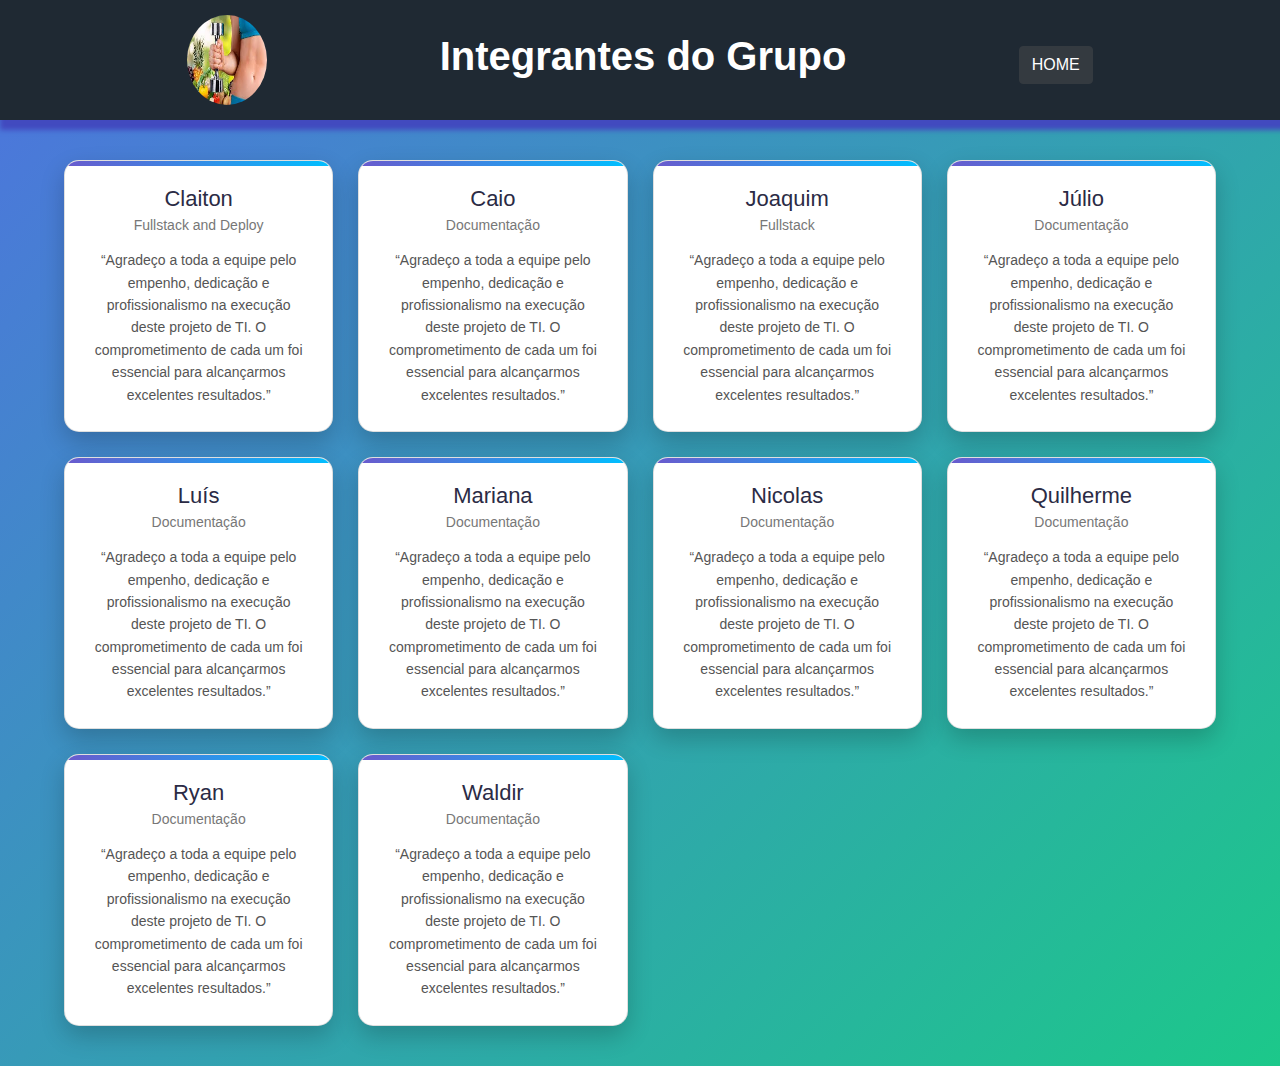
<file: informacao.html>
<!DOCTYPE html>
<html lang="pt-br">

<head>
    <meta charset="UTF-8">
    <meta name="viewport" content="width=device-width, initial-scale=1.0">
    <link rel="stylesheet" href="https://stackpath.bootstrapcdn.com/bootstrap/4.3.1/css/bootstrap.min.css">
    <link rel="ICON" type="ICON" sizes="16x16" href="https://img.icons8.com/?size=100&id=17077&format=png&color=000000">
    <title>Informações</title>
    <link rel="stylesheet" href="./app/css/pagInformacao.css">
</head>

<body>
<header>
		<div id="cabecalho">
			<img width="50" height="50"  style="border-radius: 50%" src="./app/img/imagemIMC.jpeg" alt="imagem imc">
			<h1>Integrantes do Grupo</h1>
				<a href="./index.html" target="_blank" rel="noopener noreferrer"><button
						class="btn btn-dark">HOME</button></a>
		
		</div>
	</header>

    <main class="container">
        <div class="card">
            <h1>Claiton</h1>
            <h2>Fullstack and Deploy </h2>
            <div class="content">
                “Agradeço a toda a equipe pelo empenho, dedicação e profissionalismo na execução deste projeto de TI. O comprometimento de cada um foi essencial para alcançarmos excelentes resultados.”
            </div>

        </div>

        <div class="card">
            <h1>Caio</h1>
            <h2>Documentação</h2>
            <div class="content">
“Agradeço a toda a equipe pelo empenho, dedicação e profissionalismo na execução deste projeto de TI. O comprometimento de cada um foi essencial para alcançarmos excelentes resultados.”            </div>
        </div>

        <div class="card">
            <h1>Joaquim</h1>
            <h2>Fullstack</h2>
            <div class="content">
“Agradeço a toda a equipe pelo empenho, dedicação e profissionalismo na execução deste projeto de TI. O comprometimento de cada um foi essencial para alcançarmos excelentes resultados.”            </div>
        </div>

        <div class="card">
            <h1>Júlio</h1>
            <h2>Documentação</h2>
            <div class="content">
“Agradeço a toda a equipe pelo empenho, dedicação e profissionalismo na execução deste projeto de TI. O comprometimento de cada um foi essencial para alcançarmos excelentes resultados.”            </div>
        </div>

        <div class="card">
            <h1>Luís</h1>
            <h2>Documentação</h2>
            <div class="content">
“Agradeço a toda a equipe pelo empenho, dedicação e profissionalismo na execução deste projeto de TI. O comprometimento de cada um foi essencial para alcançarmos excelentes resultados.”            </div>
        </div>

        <div class="card">
            <h1>Mariana</h1>
            <h2>Documentação</h2>
            <div class="content">
“Agradeço a toda a equipe pelo empenho, dedicação e profissionalismo na execução deste projeto de TI. O comprometimento de cada um foi essencial para alcançarmos excelentes resultados.”            </div>
        </div>

        <div class="card">
            <h1>Nicolas</h1>
            <h2>Documentação</h2>
            <div class="content">
“Agradeço a toda a equipe pelo empenho, dedicação e profissionalismo na execução deste projeto de TI. O comprometimento de cada um foi essencial para alcançarmos excelentes resultados.”            </div>
        </div>

        <div class="card">
            <h1>Quilherme</h1>
            <h2>Documentação</h2>
            <div class="content">
“Agradeço a toda a equipe pelo empenho, dedicação e profissionalismo na execução deste projeto de TI. O comprometimento de cada um foi essencial para alcançarmos excelentes resultados.”            </div>
        </div>

        <div class="card">
            <h1>Ryan</h1>
            <h2>Documentação</h2>
            <div class="content">
“Agradeço a toda a equipe pelo empenho, dedicação e profissionalismo na execução deste projeto de TI. O comprometimento de cada um foi essencial para alcançarmos excelentes resultados.”            </div>
        </div>

        <div class="card">
            <h1>Waldir</h1>
            <h2>Documentação</h2>
            <div class="content">
“Agradeço a toda a equipe pelo empenho, dedicação e profissionalismo na execução deste projeto de TI. O comprometimento de cada um foi essencial para alcançarmos excelentes resultados.”            </div>
        </div>

    </main>


</body>

</html>
</file>
<file: app/css/pagInformacao.css>
/* Reset básico */
* {
    margin: 0;
    padding: 0;
    box-sizing: border-box;
    font-family: 'Segoe UI', Tahoma, Geneva, Verdana, sans-serif;
}

:root {
    --cor-footer: black;
    --cor-link: hsl(0, 0%, 100%);
}

#cabecalho {
    display: flex;
    justify-content: space-evenly;
    font-family: sans-serif;
    align-items: center;
    padding: 15px;
    background-color: #1f2933;
    color: var(--cor-link);
    box-shadow: 05px 05px 05px 05px rgb(66, 74, 191);
}

/* Formatação do ícone do header */
#cabecalho>img {
    width: 80px;
    height: 90px;
}

#cabecalho>h1 {
    font-size: 40px;
    font-weight: bold;
    font-family: 'Segoe UI', Tahoma, Geneva, Verdana, sans-serif;
}

body {
    background: linear-gradient(135deg, #4e73df, #1cc88a);
}

/* Fundo da página */
main .container {
    font-family: 'Segoe UI', Tahoma, Geneva, Verdana, sans-serif;
    min-height: 100vh;
    display: flex;
    justify-content: center;
    align-items: center;
}

/* BOTÃO */
button {
    width: 100%;
    padding: 8px;
    border: none;
    border-radius: 10px;
    background: #4e73df;
    color: #fff;
    font-weight: bold;
    cursor: pointer;
    margin-top: 10px;
    transition: 0.3s;
}

button:hover {
    background: #2e59d9;
    transform: scale(1.05);
}

/* Container principal */
.container {
    width: 90%;
    max-width: 1200px;
    display: grid;
    grid-template-columns: repeat(auto-fit, minmax(250px, 1fr));
    gap: 25px;
    padding: 40px 0;
}

/* Card */
.card {
    background: #ffffff;
    border-radius: 15px;
    padding: 25px;
    text-align: center;
    box-shadow: 0 10px 25px rgba(0, 0, 0, 0.2);
    transition: 0.3s ease;
    position: relative;
    overflow: hidden;
}

/* Efeito hover */
.card:hover {
    transform: translateY(-10px);
    box-shadow: 0 15px 35px rgba(0, 0, 0, 0.3);
}

/* Nome */
.card h1 {
    font-size: 22px;
    color: #2b2b45;
    margin-bottom: 5px;
}

/* Subtítulo */
.card h2 {
    font-size: 14px;
    color: #777;
    margin-bottom: 15px;
    font-weight: 500;
}

/* Conteúdo */
.card .content {
    font-size: 14px;
    color: #555;
    line-height: 1.6;
}

/* Linha decorativa */
.card::before {
    content: "";
    position: absolute;
    top: 0;
    left: 0;
    width: 100%;
    height: 5px;
    background: linear-gradient(90deg, #6a5acd, #00bfff);
}

/* Responsividade extra */
@media (max-width: 760px) {
    .card {
        padding: 20px;
    }

    .card h1 {
        font-size: 18px;
    }

    #cabecalho {
        display: flex;
        justify-content: space-evenly;
        font-family: sans-serif;
        align-items: center;
        padding: 15px;
        background-color: #1f2933;
        color: var(--cor-link);
        box-shadow: 05px 05px 05px 05px rgb(66, 74, 191);
    }

    /* Formatação do ícone do header */
    #cabecalho>img {
        width: 30px;
        height: 30px;
    }

    #cabecalho>h1 {
        font-size: 15px;
        margin-top: 10px;
        font-weight: bold;
        font-family: 'Segoe UI', Tahoma, Geneva, Verdana, sans-serif;
    }
}
</file>
